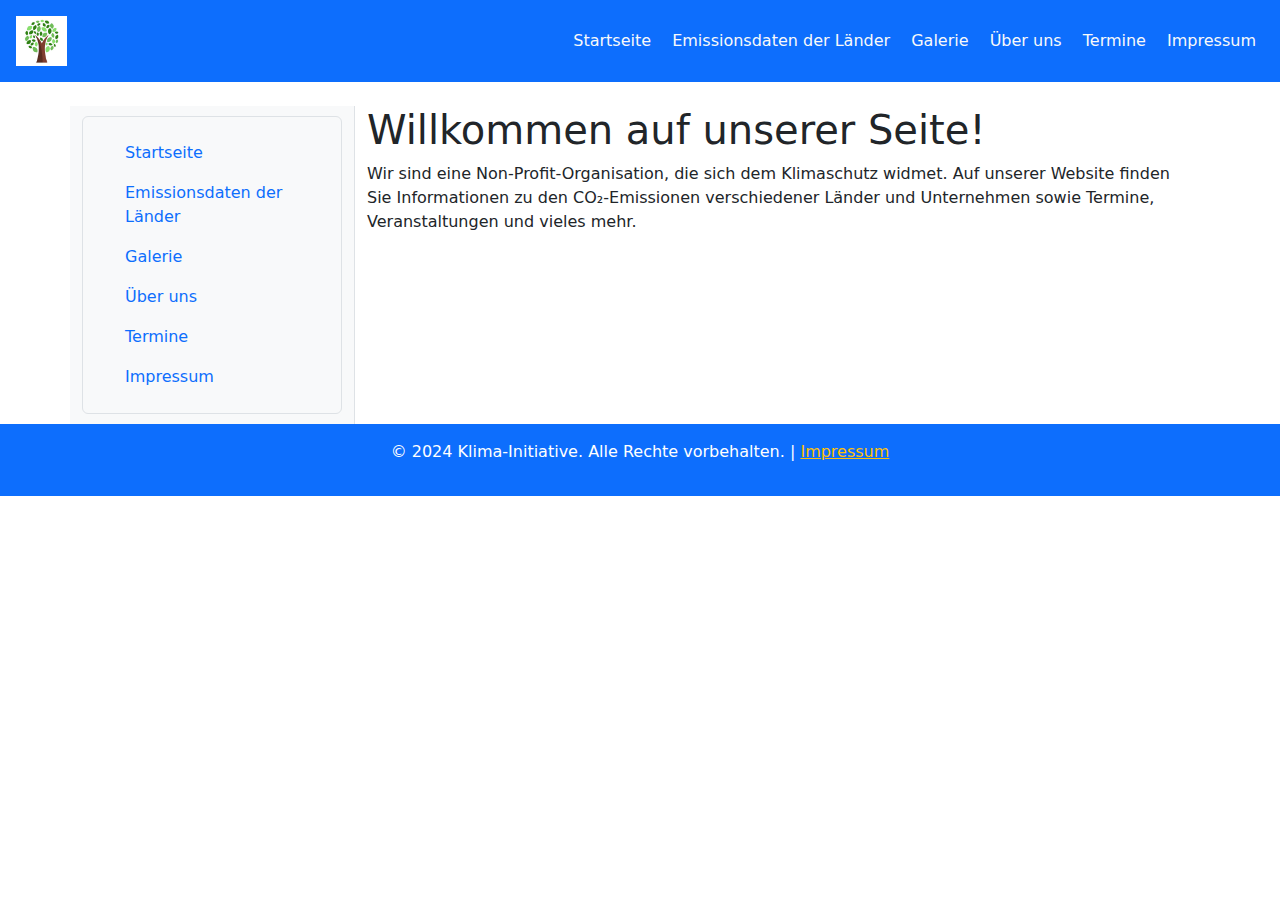
<file: index.html>
<!DOCTYPE html>
<html lang="de">
<head>
    <meta charset="UTF-8">
    <meta name="viewport" content="width=device-width, initial-scale=1.0">
    <title>Startseite</title>
    <link rel="stylesheet" href="style.css">
    <link href="https://cdn.jsdelivr.net/npm/bootstrap@5.3.0-alpha1/dist/css/bootstrap.min.css" rel="stylesheet">
    <style>
        body[dir="rtl"] {
            text-align: right;
        }

        body[dir="ltr"] {
            text-align: left;
        }
    </style>
</head>
<body>
    <!-- Header mit Logo und Navigation -->
    <header class="bg-primary text-white p-3">
        <div class="d-flex justify-content-between align-items-center">
            <a href="index.html">
                <img src="logo.png" alt="Logo" style="height: 50px;">
            </a>
            <nav>
                <a href="index.html" class="text-light mx-2">Startseite</a>
                <a href="emissionsdaten.html" class="text-light mx-2">Emissionsdaten der Länder</a>
                <a href="galerie.html" class="text-light mx-2">Galerie</a>
                <a href="ueber-uns.html" class="text-light mx-2">Über uns</a>
                <a href="termine.html" class="text-light mx-2">Termine</a>
                <a href="impressum.html" class="text-light mx-2">Impressum</a>
            </nav>
        </div>
    </header>

    <!-- Seitliches Menü und Hauptinhalt -->
    <div class="container mt-4">
        <div class="row">
            <!-- Seitliches Menü -->
            <aside class="col-md-3">
                <nav class="nav flex-column bg-light p-3 border rounded">
                    <a class="nav-link" href="index.html">Startseite</a>
                    <a class="nav-link" href="emissionsdaten.html">Emissionsdaten der Länder</a>
                    <a class="nav-link" href="galerie.html">Galerie</a>
                    <a class="nav-link" href="ueber-uns.html">Über uns</a>
                    <a class="nav-link" href="termine.html">Termine</a>
                    <a class="nav-link" href="impressum.html">Impressum</a>
                </nav>
            </aside>

            <!-- Hauptinhalt -->
            <main class="col-md-9">
                <h1>Willkommen auf unserer Seite!</h1>
                <p>
                    Wir sind eine Non-Profit-Organisation, die sich dem Klimaschutz widmet. Auf unserer Website finden 
                    Sie Informationen zu den CO₂-Emissionen verschiedener Länder und Unternehmen sowie Termine, 
                    Veranstaltungen und vieles mehr.
                </p>
            </main>
        </div>
    </div>

    <!-- Footer -->
    <footer class="bg-primary text-white text-center p-3">
        <p>&copy; 2024 Klima-Initiative. Alle Rechte vorbehalten. | <a href="impressum.html" class="text-warning">Impressum</a></p>
    </footer>

    <!-- JavaScript -->
    <script>
        // Setze die Textausrichtung basierend auf der Schriftkultur
        document.addEventListener("DOMContentLoaded", () => {
            const lang = document.documentElement.lang || "en";
            const rtlLanguages = ["ar", "he", "fa", "ur"]; // Liste der Sprachen mit RTL-Ausrichtung
            document.body.setAttribute("dir", rtlLanguages.includes(lang) ? "rtl" : "ltr");
        });
    </script>
</body>
</html>
</file>
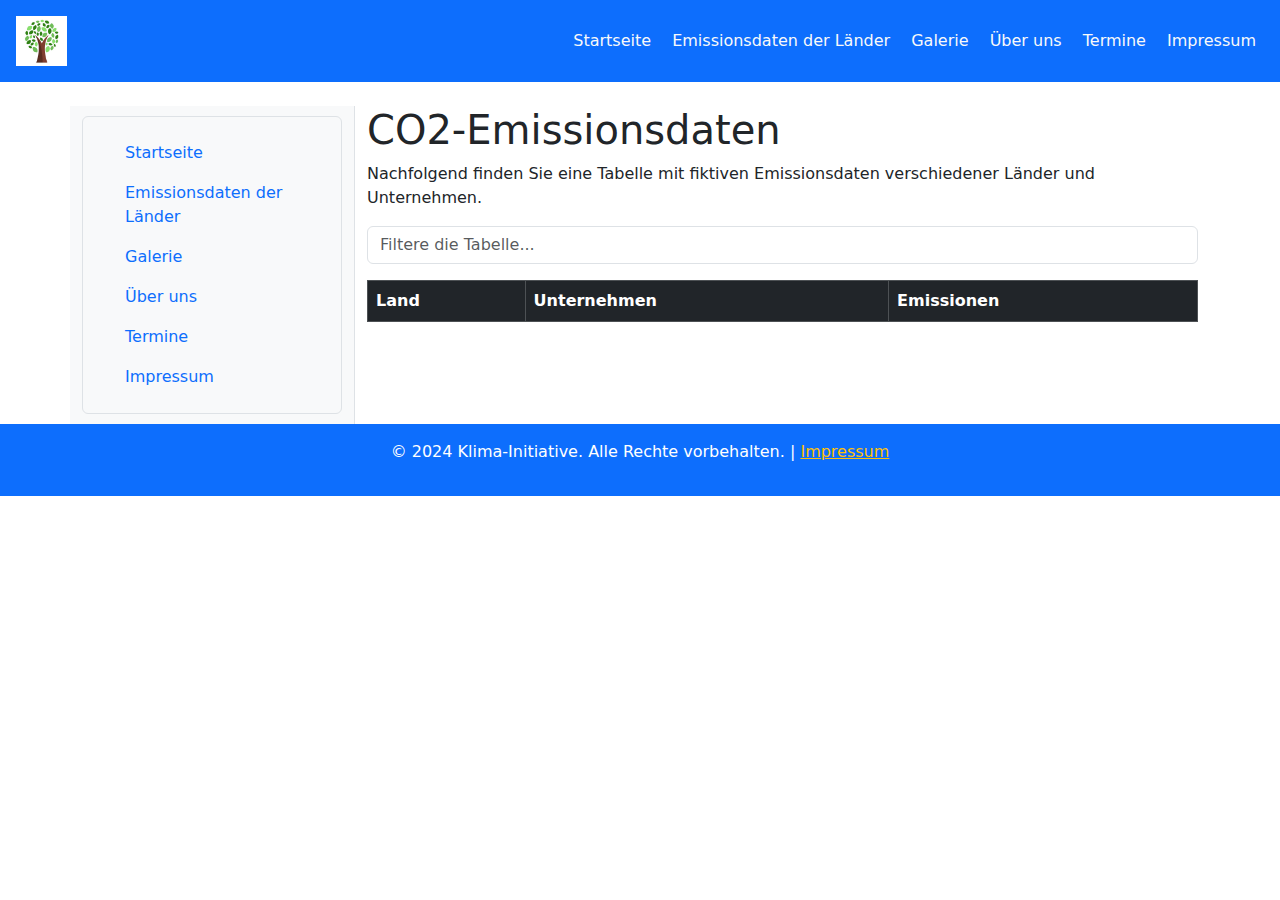
<file: emissionsdaten.html>
<!DOCTYPE html>
<html lang="de">

<head>
    <meta charset="UTF-8">
    <meta name="viewport" content="width=device-width, initial-scale=1.0">
    <title>Emissionsdaten der Länder</title>
    <link rel="stylesheet" href="style.css">
    <link href="https://cdn.jsdelivr.net/npm/bootstrap@5.3.0-alpha1/dist/css/bootstrap.min.css" rel="stylesheet">
    <style>
        body[dir="rtl"] {
            text-align: right;
        }

        body[dir="ltr"] {
            text-align: left;
        }
    </style>
</head>

<body>
    <!-- Header mit Logo und Navigation -->
    <header class="bg-primary text-white p-3">
        <div class="d-flex justify-content-between align-items-center">
            <a href="index.html">
                <img src="logo.png" alt="Logo" style="height: 50px;">
            </a>
            <nav>
                <a href="index.html" class="text-light mx-2">Startseite</a>
                <a href="emissionsdaten.html" class="text-light mx-2">Emissionsdaten der Länder</a>
                <a href="galerie.html" class="text-light mx-2">Galerie</a>
                <a href="ueber-uns.html" class="text-light mx-2">Über uns</a>
                <a href="termine.html" class="text-light mx-2">Termine</a>
                <a href="impressum.html" class="text-light mx-2">Impressum</a>
            </nav>
        </div>
    </header>

    <!-- Seitliches Menü und Hauptinhalt -->
    <div class="container mt-4">
        <div class="row">
            <!-- Seitliches Menü -->
            <aside class="col-md-3">
                <nav class="nav flex-column bg-light p-3 border rounded">
                    <a class="nav-link" href="index.html">Startseite</a>
                    <a class="nav-link active" href="emissionsdaten.html">Emissionsdaten der Länder</a>
                    <a class="nav-link" href="galerie.html">Galerie</a>
                    <a class="nav-link" href="ueber-uns.html">Über uns</a>
                    <a class="nav-link" href="termine.html">Termine</a>
                    <a class="nav-link" href="impressum.html">Impressum</a>
                </nav>
            </aside>

            <!-- Hauptinhalt -->
            <main class="col-md-9">
                <h1>CO2-Emissionsdaten</h1>
                <p>Nachfolgend finden Sie eine Tabelle mit fiktiven Emissionsdaten verschiedener Länder und Unternehmen.</p>

                <!-- Filter-Bereich -->
                <div class="mb-3">
                    <input 
                        type="text" 
                        id="filterInput" 
                        class="form-control" 
                        placeholder="Filtere die Tabelle..." 
                        oninput="validateAndFilter(this.value)"
                    >
                </div>

                <!-- Tabelle -->
                <table id="emissionsTable" class="table table-striped table-bordered">
                    <thead class="table-dark">
                        <tr>
                            <th>Land</th>
                            <th>Unternehmen</th>
                            <th>Emissionen</th>
                        </tr>
                    </thead>
                    <tbody>
                        <!-- JSON-Daten werden hier geladen -->
                    </tbody>
                </table>
            </main>
        </div>
    </div>

    <!-- Footer -->
    <footer class="bg-primary text-white text-center p-3">
        <p>&copy; 2024 Klima-Initiative. Alle Rechte vorbehalten. | <a href="impressum.html" class="text-warning">Impressum</a></p>
    </footer>

    <!-- JavaScript -->
    <script>
        // Setze die Textausrichtung basierend auf der Schriftkultur
        document.addEventListener("DOMContentLoaded", () => {
            const lang = document.documentElement.lang || "en";
            const rtlLanguages = ["ar", "he", "fa", "ur"]; // Liste der Sprachen mit RTL-Ausrichtung
            document.body.setAttribute("dir", rtlLanguages.includes(lang) ? "rtl" : "ltr");
        });

        // Validierungsfunktion für Benutzereingaben
        function validateAndFilter(inputValue) {
            // Erlaubte Zeichen: Buchstaben, Zahlen, Leerzeichen, Bindestrich und Unterstrich
            const sanitizedValue = inputValue.replace(/[^a-zA-Z0-9\s\-_]/g, "");
            
            // Setze den bereinigten Wert zurück in das Eingabefeld (falls schädliche Zeichen entfernt wurden)
            document.getElementById("filterInput").value = sanitizedValue;

            // Filtere die Tabelle basierend auf der bereinigten Eingabe
            filterTable(sanitizedValue);
        }

        // Tabellenfilter-Funktion
        function filterTable(filterValue) {
            const table = document.getElementById("emissionsTable");
            const rows = table.getElementsByTagName("tr");

            // Filtere die Tabelle basierend auf der Eingabe
            for (let i = 1; i < rows.length; i++) {
                const cells = rows[i].getElementsByTagName("td");
                let rowMatches = false;

                for (let j = 0; j < cells.length; j++) {
                    const cellContent = cells[j].textContent || cells[j].innerText;
                    if (cellContent.toLowerCase().includes(filterValue.toLowerCase())) {
                        rowMatches = true;
                        break;
                    }
                }

                // Blende Zeilen aus, die nicht passen
                rows[i].style.display = rowMatches ? "" : "none";
            }
        }
    </script>
</body>

</html>
</file>
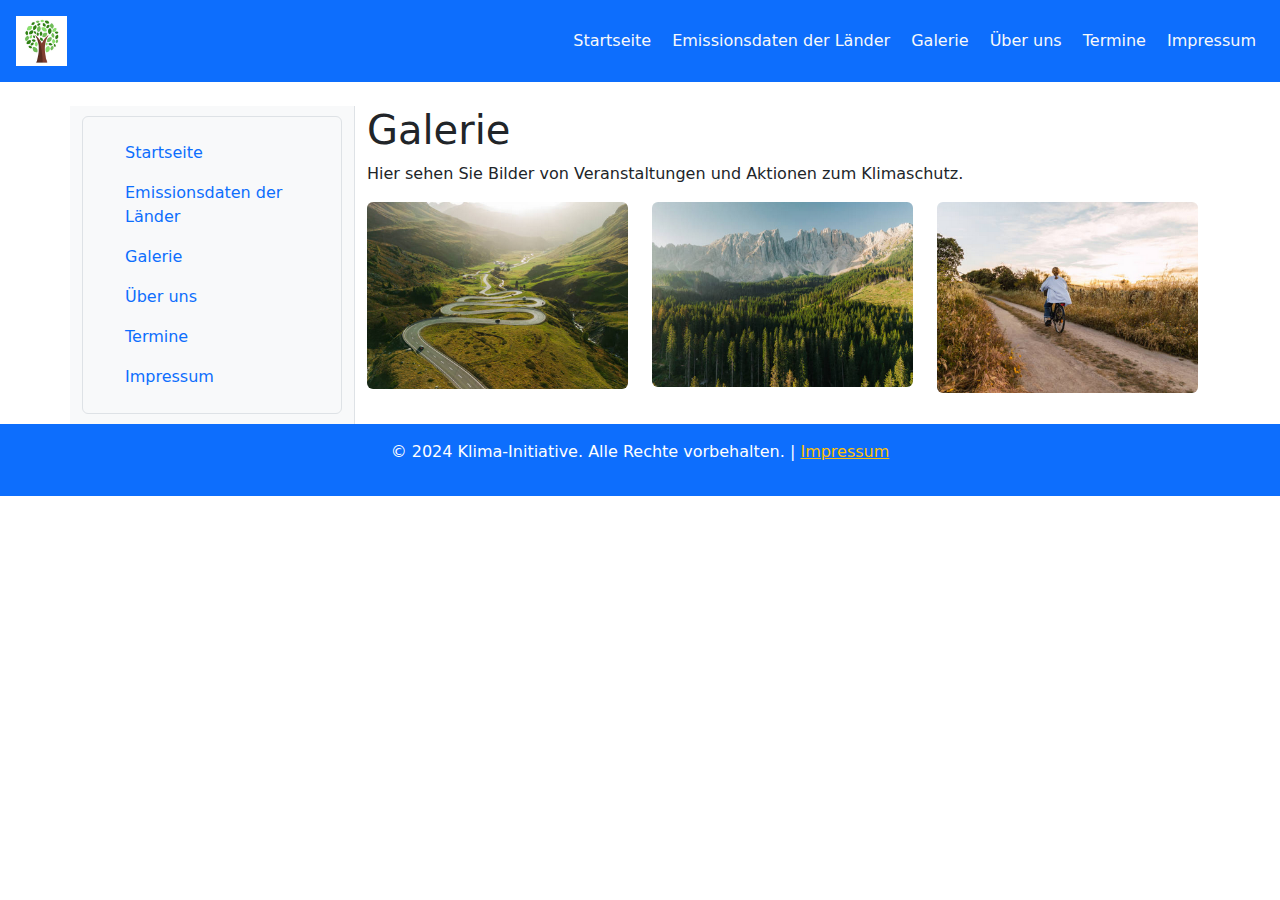
<file: galerie.html>
<!DOCTYPE html>
<html lang="de">
<head>
    <meta charset="UTF-8">
    <meta name="viewport" content="width=device-width, initial-scale=1.0">
    <title>Galerie</title>
    <link rel="stylesheet" href="style.css">
    <link href="https://cdn.jsdelivr.net/npm/bootstrap@5.3.0-alpha1/dist/css/bootstrap.min.css" rel="stylesheet">
    <style>
        body[dir="rtl"] {
            text-align: right;
        }

        body[dir="ltr"] {
            text-align: left;
        }
    </style>
</head>
<body>
    <!-- Header mit Logo und Navigation -->
    <header class="bg-primary text-white p-3">
        <div class="d-flex justify-content-between align-items-center">
            <a href="index.html">
                <img src="logo.png" alt="Logo" style="height: 50px;">
            </a>
            <nav>
                <a href="index.html" class="text-light mx-2">Startseite</a>
                <a href="emissionsdaten.html" class="text-light mx-2">Emissionsdaten der Länder</a>
                <a href="galerie.html" class="text-light mx-2">Galerie</a>
                <a href="ueber-uns.html" class="text-light mx-2">Über uns</a>
                <a href="termine.html" class="text-light mx-2">Termine</a>
                <a href="impressum.html" class="text-light mx-2">Impressum</a>
            </nav>
        </div>
    </header>

    <!-- Seitliches Menü und Hauptinhalt -->
    <div class="container mt-4">
        <div class="row">
            <!-- Seitliches Menü -->
            <aside class="col-md-3">
                <nav class="nav flex-column bg-light p-3 border rounded">
                    <a class="nav-link" href="index.html">Startseite</a>
                    <a class="nav-link" href="emissionsdaten.html">Emissionsdaten der Länder</a>
                    <a class="nav-link" href="galerie.html">Galerie</a>
                    <a class="nav-link" href="ueber-uns.html">Über uns</a>
                    <a class="nav-link" href="termine.html">Termine</a>
                    <a class="nav-link" href="impressum.html">Impressum</a>
                </nav>
            </aside>

            <!-- Hauptinhalt -->
            <main class="col-md-9">
                <h1>Galerie</h1>
                <p>Hier sehen Sie Bilder von Veranstaltungen und Aktionen zum Klimaschutz.</p>
                <div class="row">
                    <div class="col-md-4 mb-3">
                        <img src="image1.jpg" alt="Bild 1" class="img-fluid rounded">
                    </div>
                    <div class="col-md-4 mb-3">
                        <img src="image2.jpg" alt="Bild 2" class="img-fluid rounded">
                    </div>
                    <div class="col-md-4 mb-3">
                        <img src="image3.jpg" alt="Bild 3" class="img-fluid rounded">
                    </div>
                </div>
            </main>
        </div>
    </div>

    <!-- Footer -->
    <footer class="bg-primary text-white text-center p-3">
        <p>&copy; 2024 Klima-Initiative. Alle Rechte vorbehalten. | <a href="impressum.html" class="text-warning">Impressum</a></p>
    </footer>

    <!-- JavaScript -->
    <script>
        // Setze die Textausrichtung basierend auf der Schriftkultur
        document.addEventListener("DOMContentLoaded", () => {
            const lang = document.documentElement.lang || "en";
            const rtlLanguages = ["ar", "he", "fa", "ur"]; // Liste der Sprachen mit RTL-Ausrichtung
            document.body.setAttribute("dir", rtlLanguages.includes(lang) ? "rtl" : "ltr");
        });
    </script>
</body>
</html>
</file>
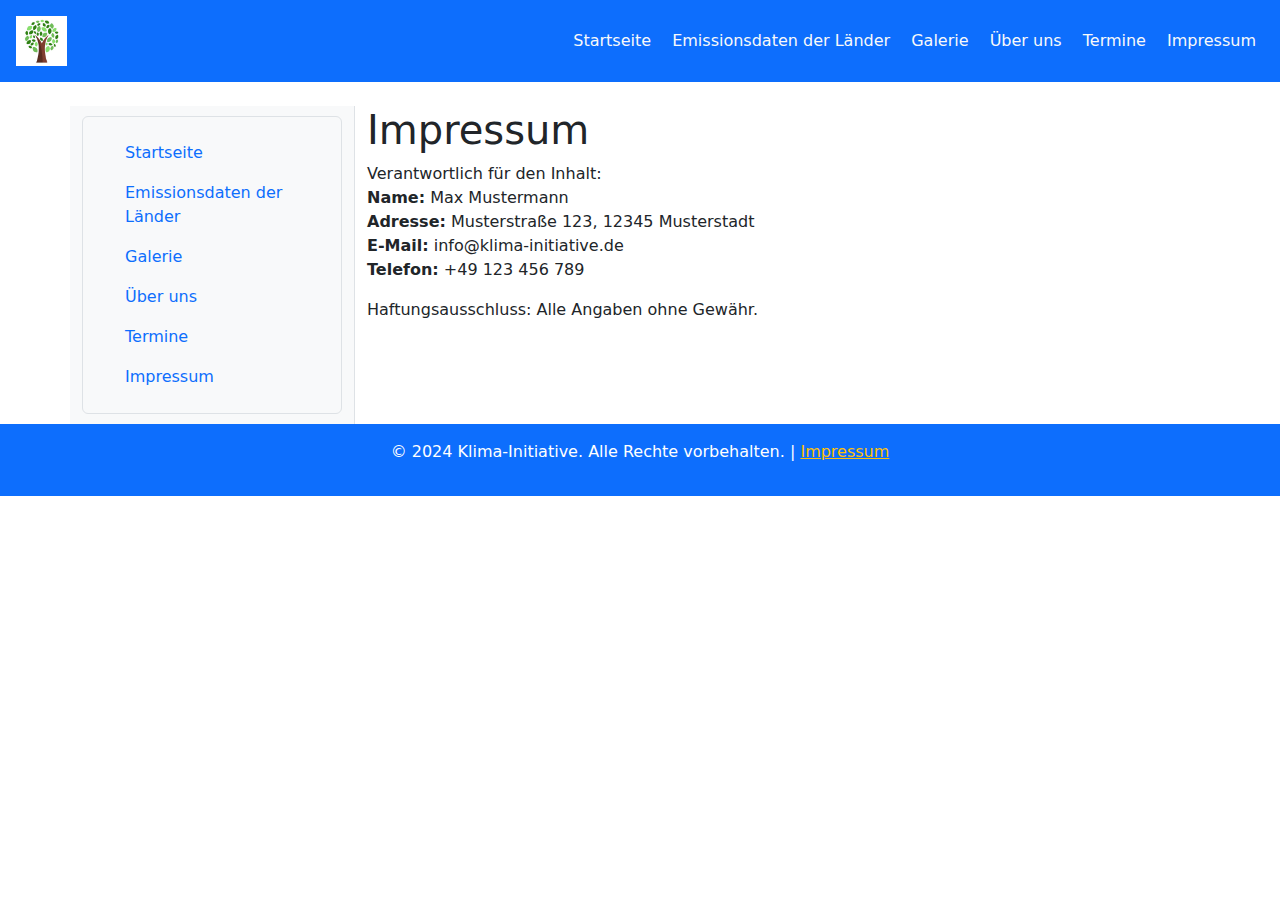
<file: impressum.html>
<!DOCTYPE html>
<html lang="de">
<head>
    <meta charset="UTF-8">
    <meta name="viewport" content="width=device-width, initial-scale=1.0">
    <title>Impressum</title>
    <link rel="stylesheet" href="style.css">
    <link href="https://cdn.jsdelivr.net/npm/bootstrap@5.3.0-alpha1/dist/css/bootstrap.min.css" rel="stylesheet">
    <style>
        body[dir="rtl"] {
            text-align: right;
        }

        body[dir="ltr"] {
            text-align: left;
        }
    </style>
</head>
<body>
    <!-- Header mit Logo und Navigation -->
    <header class="bg-primary text-white p-3">
        <div class="d-flex justify-content-between align-items-center">
            <a href="index.html">
                <img src="logo.png" alt="Logo" style="height: 50px;">
            </a>
            <nav>
                <a href="index.html" class="text-light mx-2">Startseite</a>
                <a href="emissionsdaten.html" class="text-light mx-2">Emissionsdaten der Länder</a>
                <a href="galerie.html" class="text-light mx-2">Galerie</a>
                <a href="ueber-uns.html" class="text-light mx-2">Über uns</a>
                <a href="termine.html" class="text-light mx-2">Termine</a>
                <a href="impressum.html" class="text-light mx-2">Impressum</a>
            </nav>
        </div>
    </header>

    <!-- Seitliches Menü und Hauptinhalt -->
    <div class="container mt-4">
        <div class="row">
            <!-- Seitliches Menü -->
            <aside class="col-md-3">
                <nav class="nav flex-column bg-light p-3 border rounded">
                    <a class="nav-link" href="index.html">Startseite</a>
                    <a class="nav-link" href="emissionsdaten.html">Emissionsdaten der Länder</a>
                    <a class="nav-link" href="galerie.html">Galerie</a>
                    <a class="nav-link" href="ueber-uns.html">Über uns</a>
                    <a class="nav-link" href="termine.html">Termine</a>
                    <a class="nav-link" href="impressum.html">Impressum</a>
                </nav>
            </aside>

            <!-- Hauptinhalt -->
            <main class="col-md-9">
                <h1>Impressum</h1>
                <p>
                    Verantwortlich für den Inhalt: <br>
                    <strong>Name:</strong> Max Mustermann<br>
                    <strong>Adresse:</strong> Musterstraße 123, 12345 Musterstadt<br>
                    <strong>E-Mail:</strong> info@klima-initiative.de<br>
                    <strong>Telefon:</strong> +49 123 456 789
                </p>
                <p>Haftungsausschluss: Alle Angaben ohne Gewähr.</p>
            </main>
        </div>
    </div>

    <!-- Footer -->
    <footer class="bg-primary text-white text-center p-3">
        <p>&copy; 2024 Klima-Initiative. Alle Rechte vorbehalten. | <a href="impressum.html" class="text-warning">Impressum</a></p>
    </footer>

    <!-- JavaScript -->
    <script>
        // Setze die Textausrichtung basierend auf der Schriftkultur
        document.addEventListener("DOMContentLoaded", () => {
            const lang = document.documentElement.lang || "en";
            const rtlLanguages = ["ar", "he", "fa", "ur"]; // Liste der Sprachen mit RTL-Ausrichtung
            document.body.setAttribute("dir", rtlLanguages.includes(lang) ? "rtl" : "ltr");
        });
    </script>
</body>
</html>
</file>
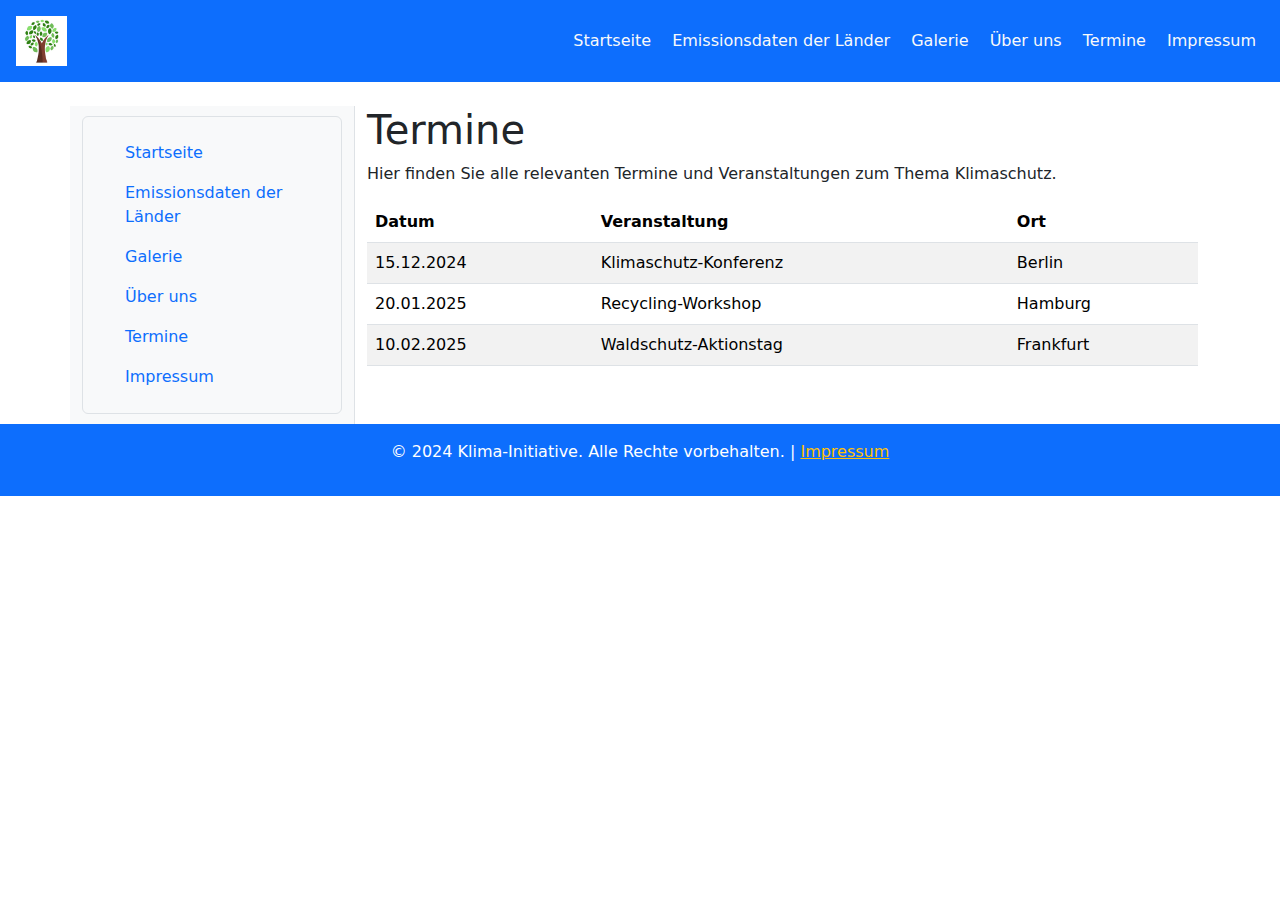
<file: termine.html>
<!DOCTYPE html>
<html lang="de">
<head>
    <meta charset="UTF-8">
    <meta name="viewport" content="width=device-width, initial-scale=1.0">
    <title>Termine</title>
    <link rel="stylesheet" href="style.css">
    <link href="https://cdn.jsdelivr.net/npm/bootstrap@5.3.0-alpha1/dist/css/bootstrap.min.css" rel="stylesheet">
    <style>
        body[dir="rtl"] {
            text-align: right;
        }

        body[dir="ltr"] {
            text-align: left;
        }
    </style>
</head>
<body>
    <!-- Header mit Logo und Navigation -->
    <header class="bg-primary text-white p-3">
        <div class="d-flex justify-content-between align-items-center">
            <a href="index.html">
                <img src="logo.png" alt="Logo" style="height: 50px;">
            </a>
            <nav>
                <a href="index.html" class="text-light mx-2">Startseite</a>
                <a href="emissionsdaten.html" class="text-light mx-2">Emissionsdaten der Länder</a>
                <a href="galerie.html" class="text-light mx-2">Galerie</a>
                <a href="ueber-uns.html" class="text-light mx-2">Über uns</a>
                <a href="termine.html" class="text-light mx-2">Termine</a>
                <a href="impressum.html" class="text-light mx-2">Impressum</a>
            </nav>
        </div>
    </header>

    <!-- Seitliches Menü und Hauptinhalt -->
    <div class="container mt-4">
        <div class="row">
            <!-- Seitliches Menü -->
            <aside class="col-md-3">
                <nav class="nav flex-column bg-light p-3 border rounded">
                    <a class="nav-link" href="index.html">Startseite</a>
                    <a class="nav-link" href="emissionsdaten.html">Emissionsdaten der Länder</a>
                    <a class="nav-link" href="galerie.html">Galerie</a>
                    <a class="nav-link" href="ueber-uns.html">Über uns</a>
                    <a class="nav-link" href="termine.html">Termine</a>
                    <a class="nav-link" href="impressum.html">Impressum</a>
                </nav>
            </aside>

            <!-- Hauptinhalt -->
            <main class="col-md-9">
                <h1>Termine</h1>
                <p>Hier finden Sie alle relevanten Termine und Veranstaltungen zum Thema Klimaschutz.</p>
                <table class="table table-striped">
                    <thead>
                        <tr>
                            <th>Datum</th>
                            <th>Veranstaltung</th>
                            <th>Ort</th>
                        </tr>
                    </thead>
                    <tbody>
                        <tr>
                            <td>15.12.2024</td>
                            <td>Klimaschutz-Konferenz</td>
                            <td>Berlin</td>
                        </tr>
                        <tr>
                            <td>20.01.2025</td>
                            <td>Recycling-Workshop</td>
                            <td>Hamburg</td>
                        </tr>
                        <tr>
                            <td>10.02.2025</td>
                            <td>Waldschutz-Aktionstag</td>
                            <td>Frankfurt</td>
                        </tr>
                    </tbody>
                </table>
            </main>
        </div>
    </div>

    <!-- Footer -->
    <footer class="bg-primary text-white text-center p-3">
        <p>&copy; 2024 Klima-Initiative. Alle Rechte vorbehalten. | <a href="impressum.html" class="text-warning">Impressum</a></p>
    </footer>

    <!-- JavaScript -->
    <script>
        // Setze die Textausrichtung basierend auf der Schriftkultur
        document.addEventListener("DOMContentLoaded", () => {
            const lang = document.documentElement.lang || "en";
            const rtlLanguages = ["ar", "he", "fa", "ur"]; // Liste der Sprachen mit RTL-Ausrichtung
            document.body.setAttribute("dir", rtlLanguages.includes(lang) ? "rtl" : "ltr");
        });
    </script>
</body>
</html>
</file>
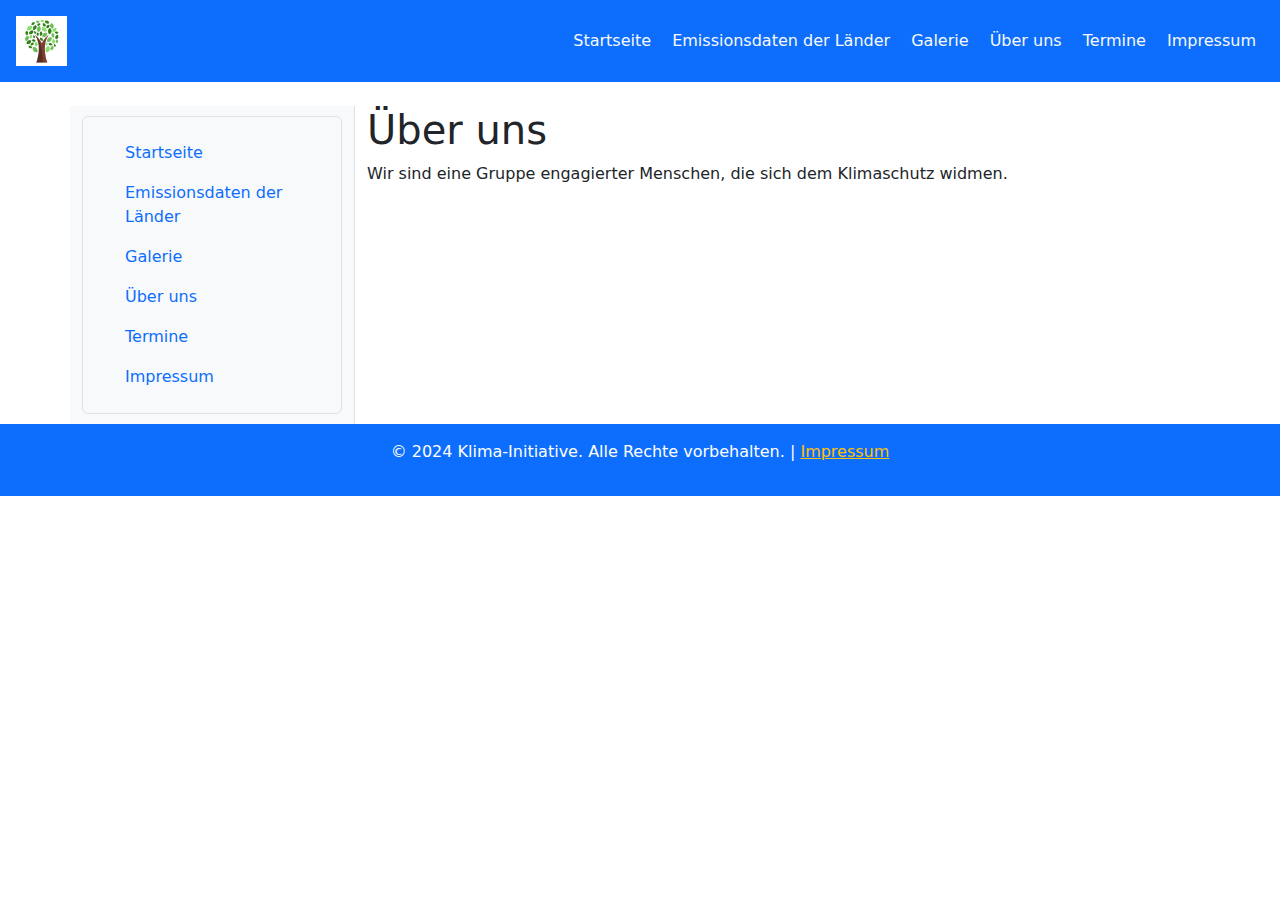
<file: ueber-uns.html>
<!DOCTYPE html>
<html lang="de">
<head>
    <meta charset="UTF-8">
    <meta name="viewport" content="width=device-width, initial-scale=1.0">
    <title>Über uns</title>
    <link rel="stylesheet" href="style.css">
    <link href="https://cdn.jsdelivr.net/npm/bootstrap@5.3.0-alpha1/dist/css/bootstrap.min.css" rel="stylesheet">
    <style>
        body[dir="rtl"] {
            text-align: right;
        }

        body[dir="ltr"] {
            text-align: left;
        }
    </style>
</head>
<body>
    <!-- Header mit Logo und Navigation -->
    <header class="bg-primary text-white p-3">
        <div class="d-flex justify-content-between align-items-center">
            <a href="index.html">
                <img src="logo.png" alt="Logo" style="height: 50px;">
            </a>
            <nav>
                <a href="index.html" class="text-light mx-2">Startseite</a>
                <a href="emissionsdaten.html" class="text-light mx-2">Emissionsdaten der Länder</a>
                <a href="galerie.html" class="text-light mx-2">Galerie</a>
                <a href="ueber-uns.html" class="text-light mx-2">Über uns</a>
                <a href="termine.html" class="text-light mx-2">Termine</a>
                <a href="impressum.html" class="text-light mx-2">Impressum</a>
            </nav>
        </div>
    </header>

    <!-- Seitliches Menü und Hauptinhalt -->
    <div class="container mt-4">
        <div class="row">
            <!-- Seitliches Menü -->
            <aside class="col-md-3">
                <nav class="nav flex-column bg-light p-3 border rounded">
                    <a class="nav-link" href="index.html">Startseite</a>
                    <a class="nav-link" href="emissionsdaten.html">Emissionsdaten der Länder</a>
                    <a class="nav-link" href="galerie.html">Galerie</a>
                    <a class="nav-link" href="ueber-uns.html">Über uns</a>
                    <a class="nav-link" href="termine.html">Termine</a>
                    <a class="nav-link" href="impressum.html">Impressum</a>
                </nav>
            </aside>

            <!-- Hauptinhalt -->
            <main class="col-md-9">
                <h1>Über uns</h1>
                <p>Wir sind eine Gruppe engagierter Menschen, die sich dem Klimaschutz widmen.</p>
            </main>
        </div>
    </div>

    <!-- Footer -->
    <footer class="bg-primary text-white text-center p-3">
        <p>&copy; 2024 Klima-Initiative. Alle Rechte vorbehalten. | <a href="impressum.html" class="text-warning">Impressum</a></p>
    </footer>

    <!-- JavaScript -->
    <script>
        // Setze die Textausrichtung basierend auf der Schreibrichtung
        document.addEventListener("DOMContentLoaded", () => {
            const lang = document.documentElement.lang || "en";
            const rtlLanguages = ["ar", "he", "fa", "ur"]; // Sprachen mit RTL-Ausrichtung
            document.body.setAttribute("dir", rtlLanguages.includes(lang) ? "rtl" : "ltr");
        });
    </script>
</body>
</html>
</file>
<file: style.css>
/* Allgemeines Styling */
body {
    font-family: Arial, sans-serif;
    margin: 0;
    padding: 0;
}

/* Header */
header {
    background-color: #007bff;
    color: white;
    text-align: center; /* Zentriert für Konsistenz in RTL */
}

nav a {
    color: #ffc107;
    text-decoration: none;
    margin: 0 10px;
}

/* Footer */
footer {
    background-color: #343a40;
    color: white;
    text-align: center;
    padding: 10px;
}

footer a {
    color: #ffc107;
}

/* Seitliches Menü */
aside {
    background-color: #f8f9fa;
    border-right: 1px solid #dee2e6;
    padding: 10px;
}

aside h3 {
    font-size: 1.2rem;
    margin-bottom: 1rem;
}

/* Bilder */
img {
    max-width: 100%;
    height: auto;
    display: block;
}

/* RTL-Unterstützung */
[dir="rtl"] body {
    direction: rtl;
    text-align: right;
}

[dir="rtl"] header {
    text-align: right;
}

[dir="rtl"] nav a {
    margin: 0 10px;
}

[dir="rtl"] aside {
    border-left: 1px solid #dee2e6;
    border-right: none;
}

[dir="rtl"] footer {
    text-align: right;
}
</file>
